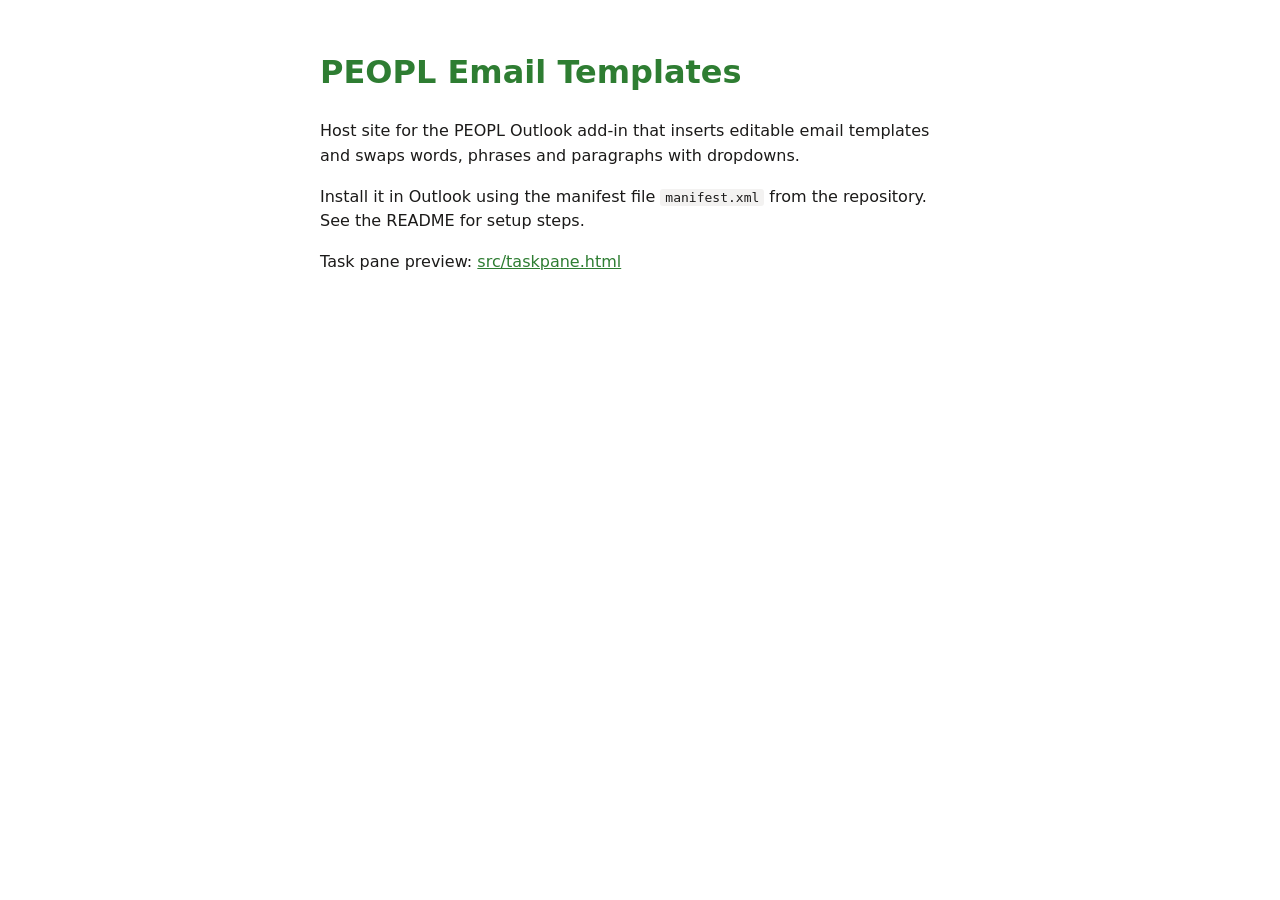
<file: index.html>
<!DOCTYPE html>
<html lang="en">
<head>
  <meta charset="utf-8" />
  <meta name="viewport" content="width=device-width, initial-scale=1" />
  <title>PEOPL Email Templates</title>
  <style>
    body { font-family: "Segoe UI", system-ui, sans-serif; max-width: 640px;
           margin: 48px auto; padding: 0 20px; color: #1b1a19; line-height: 1.55; }
    h1 { color: #2e7d32; }
    code { background: #f3f2f1; padding: 1px 5px; border-radius: 3px; }
    a { color: #2e7d32; }
  </style>
</head>
<body>
  <h1>PEOPL Email Templates</h1>
  <p>Host site for the PEOPL Outlook add-in that inserts editable email templates
     and swaps words, phrases and paragraphs with dropdowns.</p>
  <p>Install it in Outlook using the manifest file <code>manifest.xml</code> from the
     repository. See the README for setup steps.</p>
  <p>Task pane preview: <a href="src/taskpane.html">src/taskpane.html</a></p>
</body>
</html>
</file>
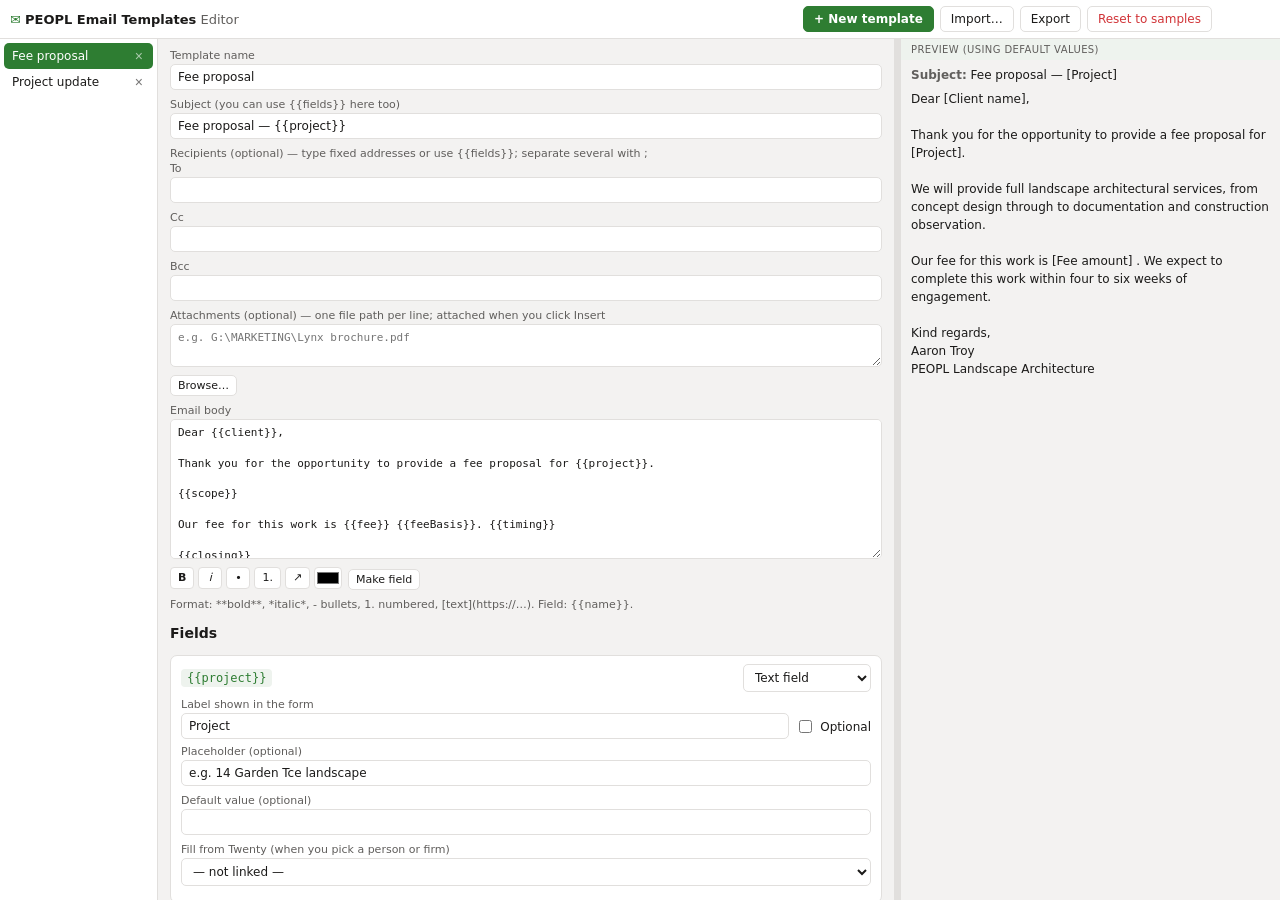
<file: extension/editor.html>
<!DOCTYPE html>
<html lang="en">
<head>
  <meta charset="utf-8" />
  <meta name="viewport" content="width=device-width, initial-scale=1" />
  <title>PEOPL Email Templates — Editor</title>
  <link rel="stylesheet" href="editor.css" />
</head>
<body>
  <header class="topbar">
    <div class="brand"><span class="logo">&#9993;</span> <strong>PEOPL Email Templates</strong> <span class="sub">Editor</span></div>
    <div class="top-actions">
      <button id="btn-new" class="btn primary" type="button">+ New template</button>
      <button id="btn-import" class="btn" type="button">Import&hellip;</button>
      <button id="btn-export" class="btn" type="button">Export</button>
      <button id="btn-reset" class="btn warn" type="button">Reset to samples</button>
      <span id="saved" class="saved" aria-live="polite"></span>
    </div>
  </header>

  <main class="layout">
    <aside class="list-pane">
      <ul id="tpl-list" class="tpl-list"></ul>
    </aside>
    <section id="edit-pane" class="edit-pane"></section>
    <div id="splitter" class="splitter" title="Drag to resize the preview"></div>
    <section id="preview-pane" class="preview-pane"></section>
  </main>

  <input type="file" id="import-file" accept="application/json,.json" hidden />

  <script src="templates.js"></script>
  <script src="store.js"></script>
  <script src="format.js"></script>
  <script src="texttools.js"></script>
  <script src="twenty.js"></script>
  <script src="files.js"></script>
  <script src="editor.js"></script>
</body>
</html>
</file>
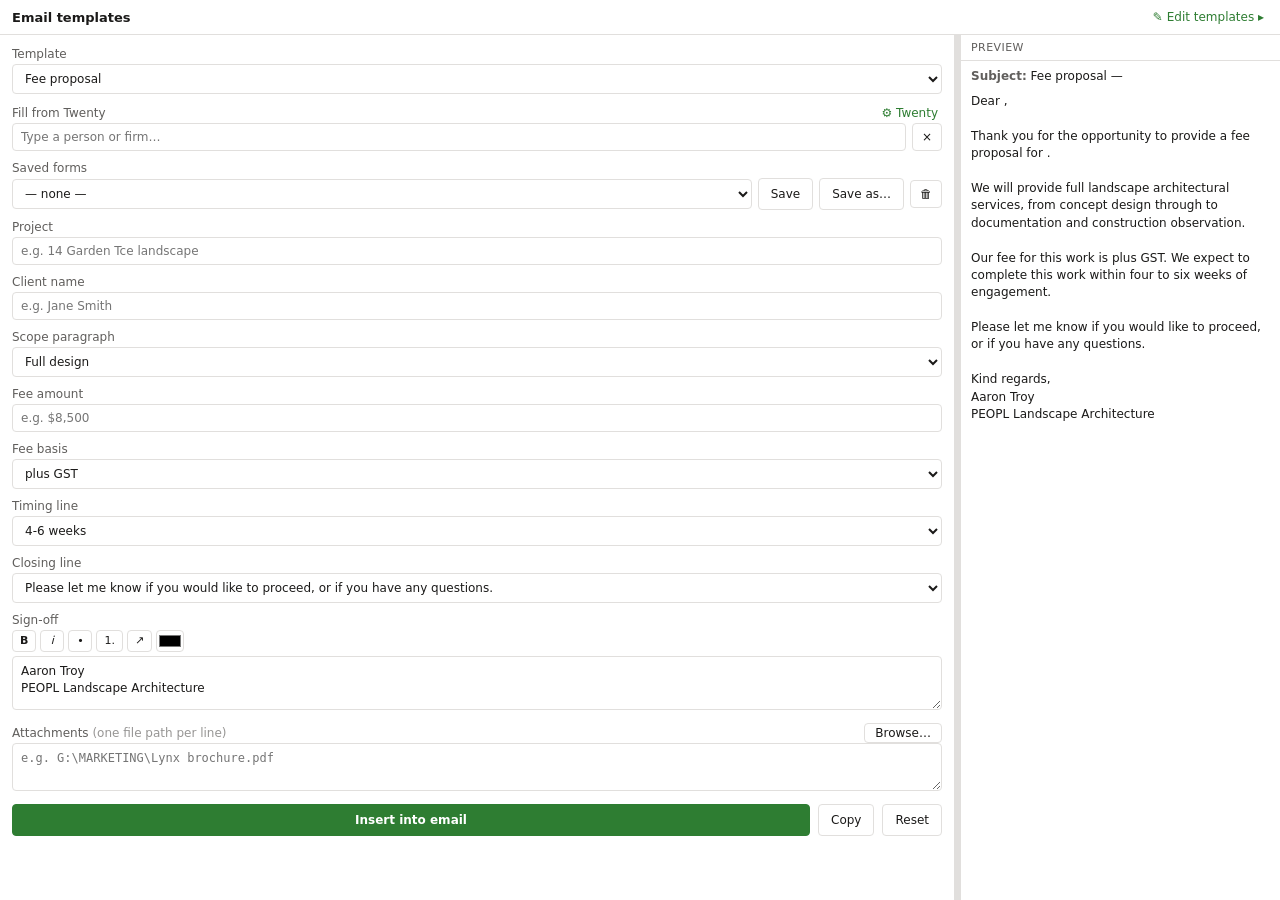
<file: extension/popup.html>
<!DOCTYPE html>
<html lang="en">
<head>
  <meta charset="utf-8" />
  <title>PEOPL Email Templates</title>
  <link rel="stylesheet" href="popup.css" />
</head>
<body>
  <main id="app">
    <header class="hdr">
      <h1>Email templates</h1>
      <button id="btn-edit" class="linkbtn" type="button" title="Edit templates">&#9998; Edit templates &#9656;</button>
    </header>

    <div class="cols">
      <div id="left-pane" class="left-pane">
        <section class="field">
          <label for="tpl">Template</label>
          <select id="tpl" autocomplete="off"></select>
        </section>

        <section class="field crm">
          <div class="crm-head">
            <label for="crm-q">Fill from Twenty</label>
            <button id="crm-gear" class="linkbtn" type="button" title="Twenty address and API key">&#9881; Twenty</button>
          </div>
          <div class="forms-row">
            <input id="crm-q" type="text" list="crm-list" autocomplete="off" placeholder="Type a person or firm&hellip;" />
            <button id="crm-clear" class="iconbtn" type="button" title="Clear the search (fields keep their values)">&times;</button>
          </div>
          <datalist id="crm-list"></datalist>
          <div id="crm-settings" class="crm-settings" hidden>
            <label for="crm-url">Twenty address</label>
            <input id="crm-url" type="text" autocomplete="off" />
            <label for="crm-key">API key (Twenty: Settings &rarr; APIs &amp; Webhooks)</label>
            <input id="crm-key" type="password" autocomplete="off" />
            <div class="forms-row">
              <button id="crm-save" class="secondary" type="button">Save &amp; test</button>
            </div>
          </div>
        </section>

        <section class="field forms">
          <label for="forms">Saved forms</label>
          <div class="forms-row">
            <select id="forms" autocomplete="off"><option value="">&mdash; none &mdash;</option></select>
            <button id="form-save" class="secondary" type="button" title="Overwrite the loaded form (no rename)">Save</button>
            <button id="form-saveas" class="secondary" type="button" title="Save as a new form">Save as&hellip;</button>
            <button id="form-del" class="iconbtn" type="button" title="Delete the selected saved form">&#128465;</button>
          </div>
        </section>

        <section id="slots" class="slots"><!-- controls generated here --></section>

        <section class="field attach">
          <div class="crm-head">
            <label for="att">Attachments <span class="muted">(one file path per line)</span></label>
            <button id="att-browse" class="secondary small" type="button" title="Choose files in the Windows dialog">Browse&hellip;</button>
          </div>
          <textarea id="att" rows="2" spellcheck="false" placeholder="e.g. G:\MARKETING\Lynx brochure.pdf"></textarea>
          <div id="att-list" class="att-list"></div>
        </section>

        <section class="actions">
          <button id="btn-insert" class="primary" type="button">Insert into email</button>
          <button id="btn-copy" class="secondary" type="button">Copy</button>
          <button id="btn-reset" class="secondary" type="button" title="Clear the fields">Reset</button>
        </section>

        <p id="status" class="status" role="status" aria-live="polite"></p>
      </div>

      <div id="cmp-splitter" class="splitter" title="Drag to resize the preview"></div>

      <div id="right-pane" class="right-pane">
        <section class="preview">
          <div class="preview-head">Preview</div>
          <div class="preview-meta" id="pv-meta"></div>
          <div class="preview-body" id="pv-body"></div>
        </section>
      </div>
    </div>
  </main>

  <!-- Slide-out editor panel (single window). -->
  <div id="editor-panel" class="editor-panel">
    <div class="editor-panel-bar">
      <button id="editor-close" class="linkbtn" type="button">&#8249; Done</button>
      <span class="editor-panel-title">Edit templates</span>
    </div>
    <iframe id="editor-frame" title="Template editor"></iframe>
  </div>

  <script src="templates.js"></script>
  <script src="store.js"></script>
  <script src="format.js"></script>
  <script src="texttools.js"></script>
  <script src="twenty.js"></script>
  <script src="files.js"></script>
  <script src="popup.js"></script>
</body>
</html>
</file>
<file: extension/editor.css>
:root {
  --bg: #f3f2f1; --panel: #ffffff; --fg: #1b1a19; --muted: #605e5c; --line: #e1dfdd;
  --accent: #2e7d32; --accent-fg: #ffffff; --field-bg: #ffffff; --danger: #d13438;
  --chip: #eef3ee;
}
@media (prefers-color-scheme: dark) {
  :root {
    --bg: #1b1b1b; --panel: #262626; --fg: #f3f2f1; --muted: #b3b0ad; --line: #3b3a39;
    --accent: #4caf50; --accent-fg: #0a210c; --field-bg: #2f2f2f; --danger: #f1707b; --chip: #20302010;
  }
}
* { box-sizing: border-box; }
html, body { margin: 0; height: 100%; }
body { font-family: "Segoe UI", system-ui, -apple-system, sans-serif; font-size: 12px; color: var(--fg);
  background: var(--bg); display: flex; flex-direction: column; }

.topbar { flex: 0 0 auto; display: flex; align-items: center; justify-content: space-between; gap: 8px;
  padding: 6px 10px; background: var(--panel); border-bottom: 1px solid var(--line); flex-wrap: wrap; }
.brand { font-size: 13px; } .brand .logo { color: var(--accent); }
.brand .sub { color: var(--muted); font-weight: 400; }
.top-actions { display: flex; align-items: center; gap: 6px; flex-wrap: wrap; }
.saved { font-size: 11px; color: var(--accent); min-width: 52px; }

.btn { font: inherit; padding: 5px 10px; border-radius: 5px; cursor: pointer; border: 1px solid var(--line); background: var(--panel); color: var(--fg); }
.btn:hover { filter: brightness(1.03); }
.btn.primary { background: var(--accent); color: var(--accent-fg); border-color: var(--accent); font-weight: 600; }
.btn.warn { color: var(--danger); }
.btn.tiny { padding: 3px 7px; font-size: 11px; }
.fmt-bar { display: flex; gap: 4px; margin-bottom: 3px; }
.fmt-btn { font: inherit; font-size: 11px; line-height: 1.2; padding: 1px 7px; min-width: 24px;
  border: 1px solid var(--line); background: var(--panel); color: var(--fg); border-radius: 4px; cursor: pointer; }
.fmt-btn:hover { filter: brightness(1.06); }
.fmt-color { width: 28px; height: 22px; padding: 0; border: 1px solid var(--line); border-radius: 4px; background: var(--panel); cursor: pointer; vertical-align: middle; }

/* list | editing controls | preview */
.layout { flex: 1 1 auto; min-height: 0; display: grid; grid-template-columns: 158px minmax(160px, 1fr) 6px var(--pw, 380px); }
.splitter { cursor: col-resize; background: var(--line); }
.splitter:hover, .splitter.dragging { background: var(--accent); }
.list-pane { background: var(--panel); border-right: 1px solid var(--line); overflow: auto; }
.tpl-list { list-style: none; margin: 0; padding: 4px; }
.tpl-list li { display: flex; align-items: center; justify-content: space-between; gap: 6px; padding: 5px 8px; border-radius: 5px; cursor: pointer; }
.tpl-list li:hover { background: var(--chip); }
.tpl-list li.active { background: var(--accent); color: var(--accent-fg); }
.tpl-list li .nm { overflow: hidden; text-overflow: ellipsis; white-space: nowrap; }
.tpl-list li .del { background: none; border: none; color: inherit; opacity: .6; cursor: pointer; font-size: 14px; padding: 0 2px; }
.tpl-list li .del:hover { opacity: 1; }

.edit-pane { overflow: auto; padding: 10px 12px; }
.edit-pane .empty { color: var(--muted); padding: 28px 8px; }
.preview-pane { overflow: auto; border-left: 1px solid var(--line); background: var(--bg); }

.row { margin-bottom: 8px; }
.row > label, .group-label { display: block; font-size: 11px; color: var(--muted); margin-bottom: 2px; }
input[type="text"], textarea, select { width: 100%; padding: 5px 7px; font: inherit; color: var(--fg);
  background: var(--field-bg); border: 1px solid var(--line); border-radius: 5px; }
input:focus, textarea:focus, select:focus { outline: 2px solid var(--accent); outline-offset: -1px; }
textarea { resize: vertical; line-height: 1.4; }
textarea#f-body { min-height: 140px; font-family: "Cascadia Mono", Consolas, monospace; font-size: 11px; }
.body-toolbar { display: flex; gap: 6px; align-items: center; margin: 5px 0; flex-wrap: wrap; }
.body-toolbar .hint { font-size: 11px; color: var(--muted); }

.fields h3 { font-size: 12px; margin: 10px 0 5px; }
.field-card { border: 1px solid var(--line); border-radius: 7px; padding: 8px 10px; margin-bottom: 8px; background: var(--panel); }
.fc-row { display: flex; align-items: center; gap: 8px; margin-bottom: 6px; }
.fc-row code { background: var(--chip); padding: 2px 6px; border-radius: 4px; color: var(--accent); font-size: 12px; }
.fc-row .fc-type { width: auto; margin-left: auto; }
.fc-labelrow { display: flex; align-items: flex-end; gap: 10px; margin-bottom: 6px; }
.fc-labelrow .grow { flex: 1; min-width: 0; }
.fc-optional { flex: 0 0 auto; white-space: nowrap; padding-bottom: 5px; }
.fc-grid { display: grid; grid-template-columns: 1fr 1fr; gap: 8px; }
.fc-grid .full { grid-column: 1 / -1; }
.opts { display: flex; flex-direction: column; gap: 5px; }
.opt { display: grid; grid-template-columns: 110px 1fr auto; gap: 5px; align-items: start; }
.opt .opt-text { min-height: 30px; }
.opt .rm { background: none; border: 1px solid var(--line); border-radius: 5px; cursor: pointer; color: var(--danger); padding: 5px 8px; }
.add-opt { align-self: flex-start; }
.hint { font-size: 11px; color: var(--muted); }
.check-line { display: flex; align-items: center; gap: 8px; font-size: 12px; color: var(--fg); cursor: pointer; }
.check-line input { margin: 0; }
.check-line.sub { margin-top: 4px; margin-left: 20px; color: var(--muted); font-size: 11px; }

.preview-wrap { overflow: visible; }
.preview-wrap .ph { font-size: 10px; text-transform: uppercase; letter-spacing: .04em; color: var(--muted);
  background: var(--chip); padding: 5px 10px; position: sticky; top: 0; }
.pv-subj { font-weight: 600; padding: 8px 10px 0; }
.pv-meta { padding: 8px 10px 0; font-size: 12px; }
.pv-meta:empty { display: none; }
.pv-line { margin-bottom: 2px; word-break: break-word; }
.pv-line .k { color: var(--muted); font-weight: 600; }
.pv-body { white-space: normal; padding: 6px 10px 12px; line-height: 1.5; }
.pv-body p { margin: 0 0 8px; }
.pv-body ul, .pv-body ol { margin: 0 0 8px; padding-left: 22px; }
.pv-body li { margin: 2px 0; }
.pv-body strong { font-weight: 700; }
.pv-body a { color: var(--accent); }

/* Narrow windows: stack so nothing gets crushed. */
@media (max-width: 640px) {
  .layout { grid-template-columns: 1fr; }
  .splitter { display: none; }
  .list-pane { max-height: 108px; border-right: 0; border-bottom: 1px solid var(--line); }
  .preview-pane { border-left: 0; border-top: 1px solid var(--line); }
}
</file>
<file: extension/popup.css>
:root {
  --bg: #ffffff;
  --fg: #1b1a19;
  --muted: #605e5c;
  --line: #e1dfdd;
  --accent: #2e7d32;
  --accent-fg: #ffffff;
  --field-bg: #ffffff;
  --danger: #d13438;
}
@media (prefers-color-scheme: dark) {
  :root {
    --bg: #1f1f1f; --fg: #f3f2f1; --muted: #b3b0ad; --line: #3b3a39;
    --accent: #4caf50; --accent-fg: #0a210c; --field-bg: #2b2b2b; --danger: #f1707b;
  }
}
* { box-sizing: border-box; }
html, body { margin: 0; height: 100%; }
body { min-width: 280px; font-family: "Segoe UI", system-ui, -apple-system, sans-serif;
  font-size: 12px; color: var(--fg); background: var(--bg); }
#app { display: flex; flex-direction: column; height: 100%; }

h1 { font-size: 13px; margin: 0; font-weight: 600; }
.hdr { flex: 0 0 auto; display: flex; align-items: center; justify-content: space-between; gap: 8px;
  padding: 8px 12px; border-bottom: 1px solid var(--line); }
.linkbtn { background: none; border: none; color: var(--accent); font-size: 12px; padding: 2px 4px; cursor: pointer; }
.linkbtn:hover { text-decoration: underline; }

/* fields | splitter | preview */
.cols { flex: 1 1 auto; min-height: 0; display: grid; grid-template-columns: minmax(0, 1fr) 6px var(--pw, 320px); }
.left-pane { overflow: auto; padding: 12px; min-width: 0; }
.right-pane { overflow: auto; min-width: 0; border-left: 1px solid var(--line); }
.splitter { cursor: col-resize; background: var(--line); }
.splitter:hover, .splitter.dragging { background: var(--accent); }

.forms-row { display: flex; gap: 6px; align-items: center; }
.forms-row select { flex: 1; min-width: 0; }
.iconbtn { background: transparent; border: 1px solid var(--line); color: var(--fg); border-radius: 4px; padding: 6px 9px; cursor: pointer; }
.iconbtn:hover { filter: brightness(1.05); }

.field, .slots > .slot { margin-bottom: 10px; }
label { display: block; font-size: 12px; color: var(--muted); margin-bottom: 3px; }
.slot-head { display: flex; align-items: center; gap: 6px; cursor: default; }
.slot-head input[type="checkbox"] { margin: 0; cursor: pointer; }
.slot input:disabled, .slot select:disabled, .slot textarea:disabled { opacity: .45; }
.crm-head { display: flex; align-items: baseline; justify-content: space-between; }
.crm-head label { margin-bottom: 3px; }
.forms-row input[type="text"] { flex: 1; min-width: 0; }
.crm-settings { margin-top: 6px; padding: 8px; border: 1px solid var(--line); border-radius: 4px; }
.crm-settings[hidden] { display: none; }
.crm-settings input { margin-bottom: 6px; }
select, input[type="text"], input[type="password"], textarea {
  width: 100%; padding: 6px 8px; font: inherit; color: var(--fg);
  background: var(--field-bg); border: 1px solid var(--line); border-radius: 4px;
}
select:focus, input:focus, textarea:focus { outline: 2px solid var(--accent); outline-offset: -1px; }
textarea { resize: vertical; min-height: 54px; line-height: 1.4; }
.fmt-bar { display: flex; gap: 4px; margin-bottom: 4px; }
.fmt-btn { font: inherit; font-size: 11px; line-height: 1.2; padding: 1px 7px; min-width: 24px;
  border: 1px solid var(--line); background: var(--field-bg); color: var(--fg); border-radius: 4px; cursor: pointer; }
.fmt-btn:hover { filter: brightness(1.06); }
.fmt-color { width: 28px; height: 22px; padding: 0; border: 1px solid var(--line); border-radius: 4px; background: var(--field-bg); cursor: pointer; vertical-align: middle; }

.preview { }
.preview-head { position: sticky; top: 0; font-size: 11px; text-transform: uppercase; letter-spacing: .04em;
  color: var(--muted); background: var(--bg); border-bottom: 1px solid var(--line); padding: 6px 10px; }
.preview-meta { padding: 8px 10px 0; font-size: 12px; }
.preview-meta:empty { display: none; }
.pv-line { margin-bottom: 2px; word-break: break-word; }
.pv-line .k { color: var(--muted); font-weight: 600; }
.preview-body { white-space: normal; padding: 8px 10px 12px; font-size: 12px; line-height: 1.45; }
.preview-body p { margin: 0 0 8px; }
.preview-body ul, .preview-body ol { margin: 0 0 8px; padding-left: 22px; }
.preview-body li { margin: 2px 0; }
.preview-body strong { font-weight: 700; }
.preview-body a { color: var(--accent); }

.actions { display: flex; gap: 8px; margin-top: 4px; }
button { font: inherit; padding: 8px 12px; border-radius: 4px; cursor: pointer; border: 1px solid transparent; }
button.primary { background: var(--accent); color: var(--accent-fg); border-color: var(--accent); flex: 1; font-weight: 600; }
button.secondary { background: transparent; color: var(--fg); border-color: var(--line); }
.actions .secondary { flex: 0 0 auto; }
button:hover { filter: brightness(1.05); }
button:active { transform: translateY(1px); }
.status { font-size: 12px; color: var(--muted); min-height: 16px; margin: 8px 0 0; }
.status.ok { color: var(--accent); }
.status.err { color: var(--danger); }

/* Slide-out editor panel — overlays the whole window. */
.editor-panel {
  position: fixed; inset: 0; z-index: 50; background: var(--bg);
  display: flex; flex-direction: column;
  transform: translateX(100%); transition: transform .18s ease;
}
.editor-panel.open { transform: translateX(0); }
.editor-panel-bar { display: flex; align-items: center; gap: 12px; padding: 8px 12px; border-bottom: 1px solid var(--line); }
.editor-panel-title { font-weight: 600; }
#editor-frame { flex: 1; width: 100%; height: 100%; border: 0; }

/* Narrow window: stack the preview below the fields. */
@media (max-width: 600px) {
  .cols { grid-template-columns: 1fr; }
  .splitter { display: none; }
  .right-pane { border-left: 0; border-top: 1px solid var(--line); }
}

/* Attachments (v1.5) */
.attach .muted { font-weight: normal; opacity: .65; }
button.small { padding: 2px 10px; font-size: 12px; }
#att { min-height: 40px; font-family: Consolas, "Cascadia Mono", monospace; font-size: 12px; }
.att-list { margin-top: 4px; font-size: 12px; line-height: 1.5; }
.att-list .ok::before { content: "\1F4CE  "; }
.att-list .bad { color: var(--danger); }
.att-list .bad::before { content: "\26A0  "; }
</file>
